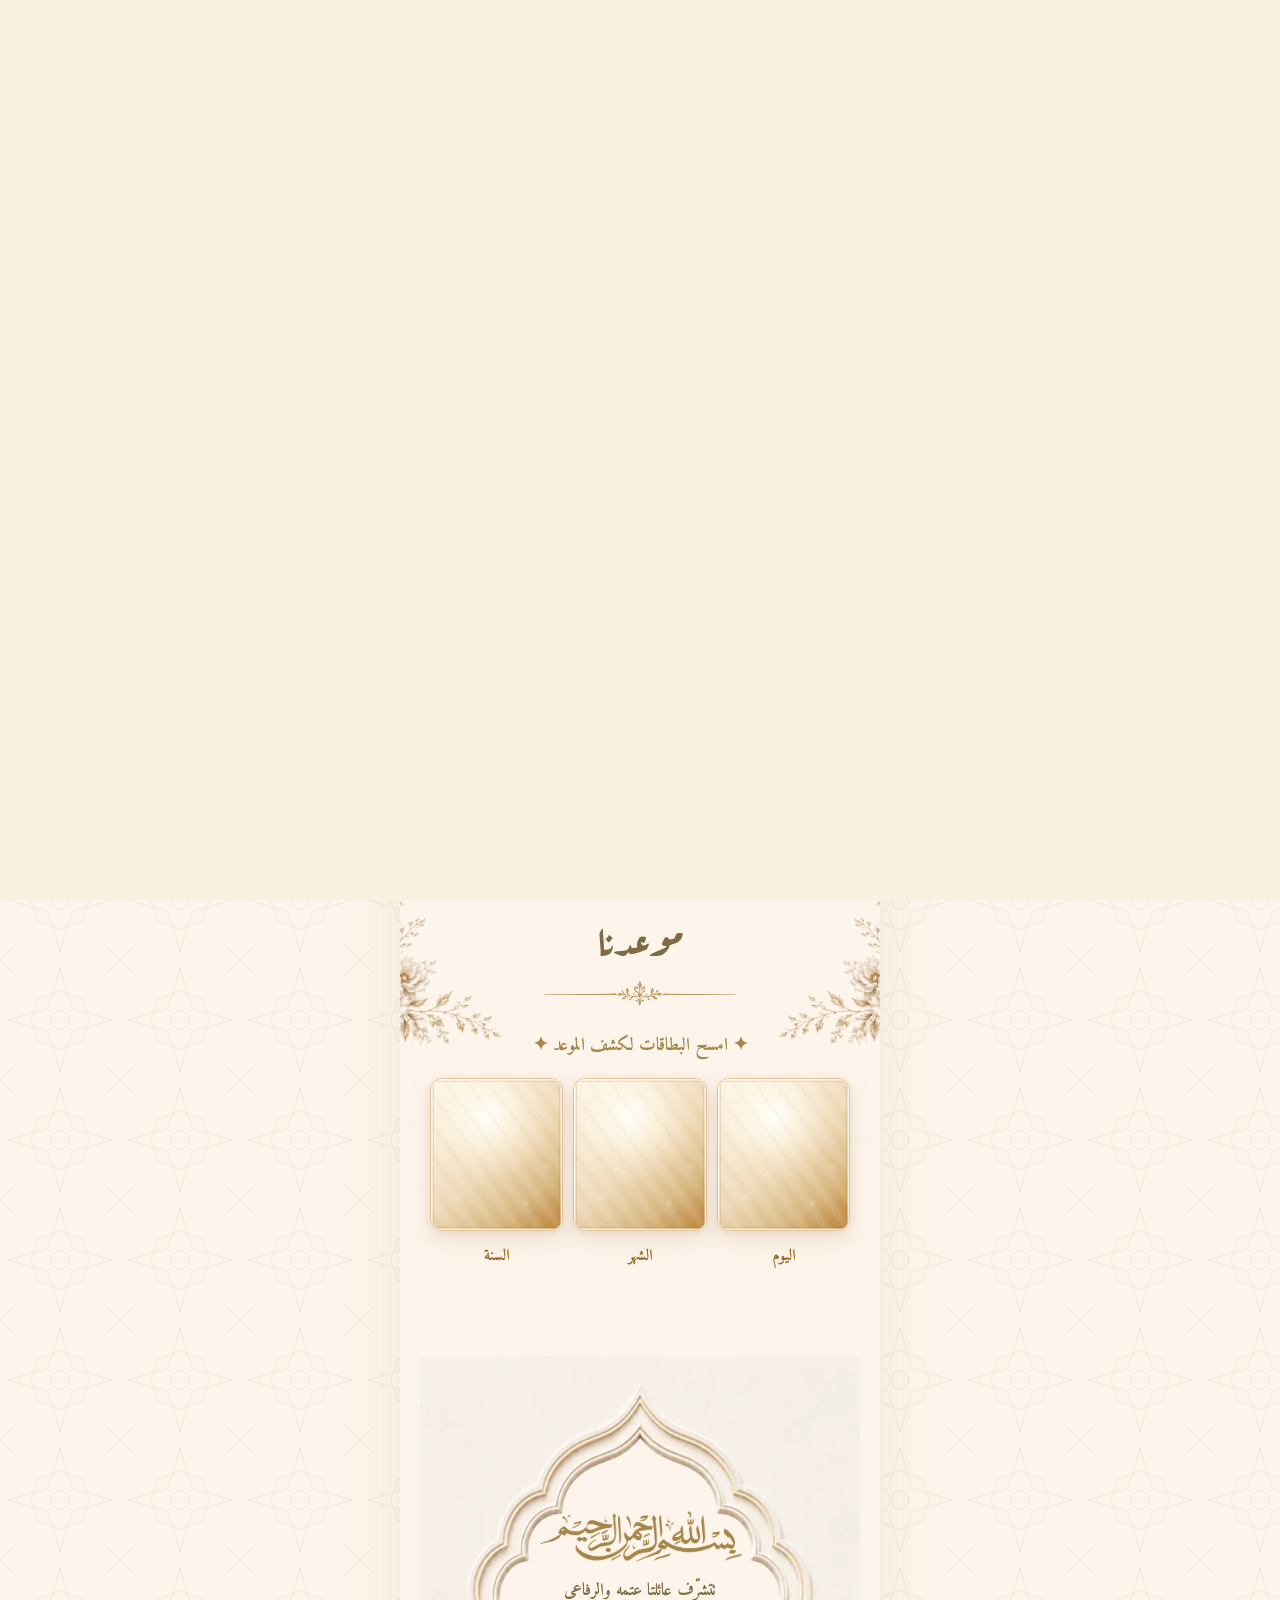
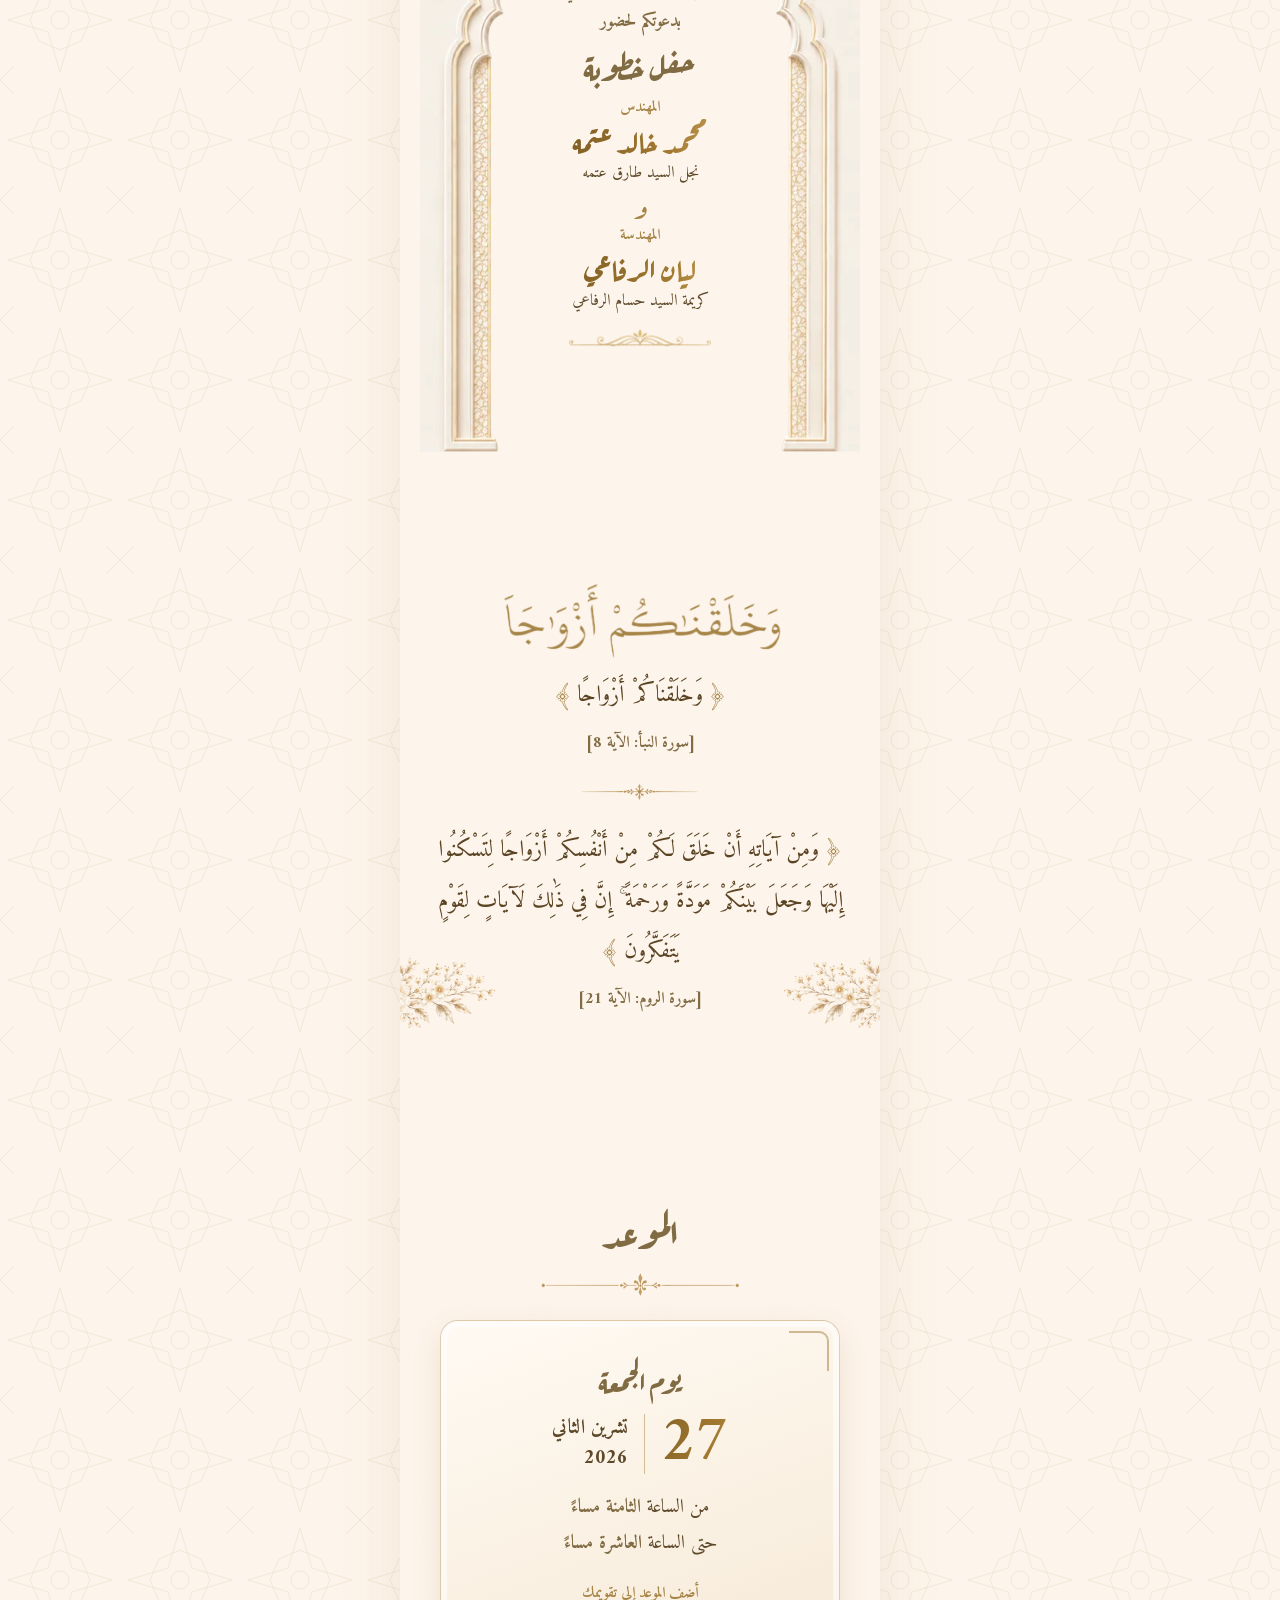
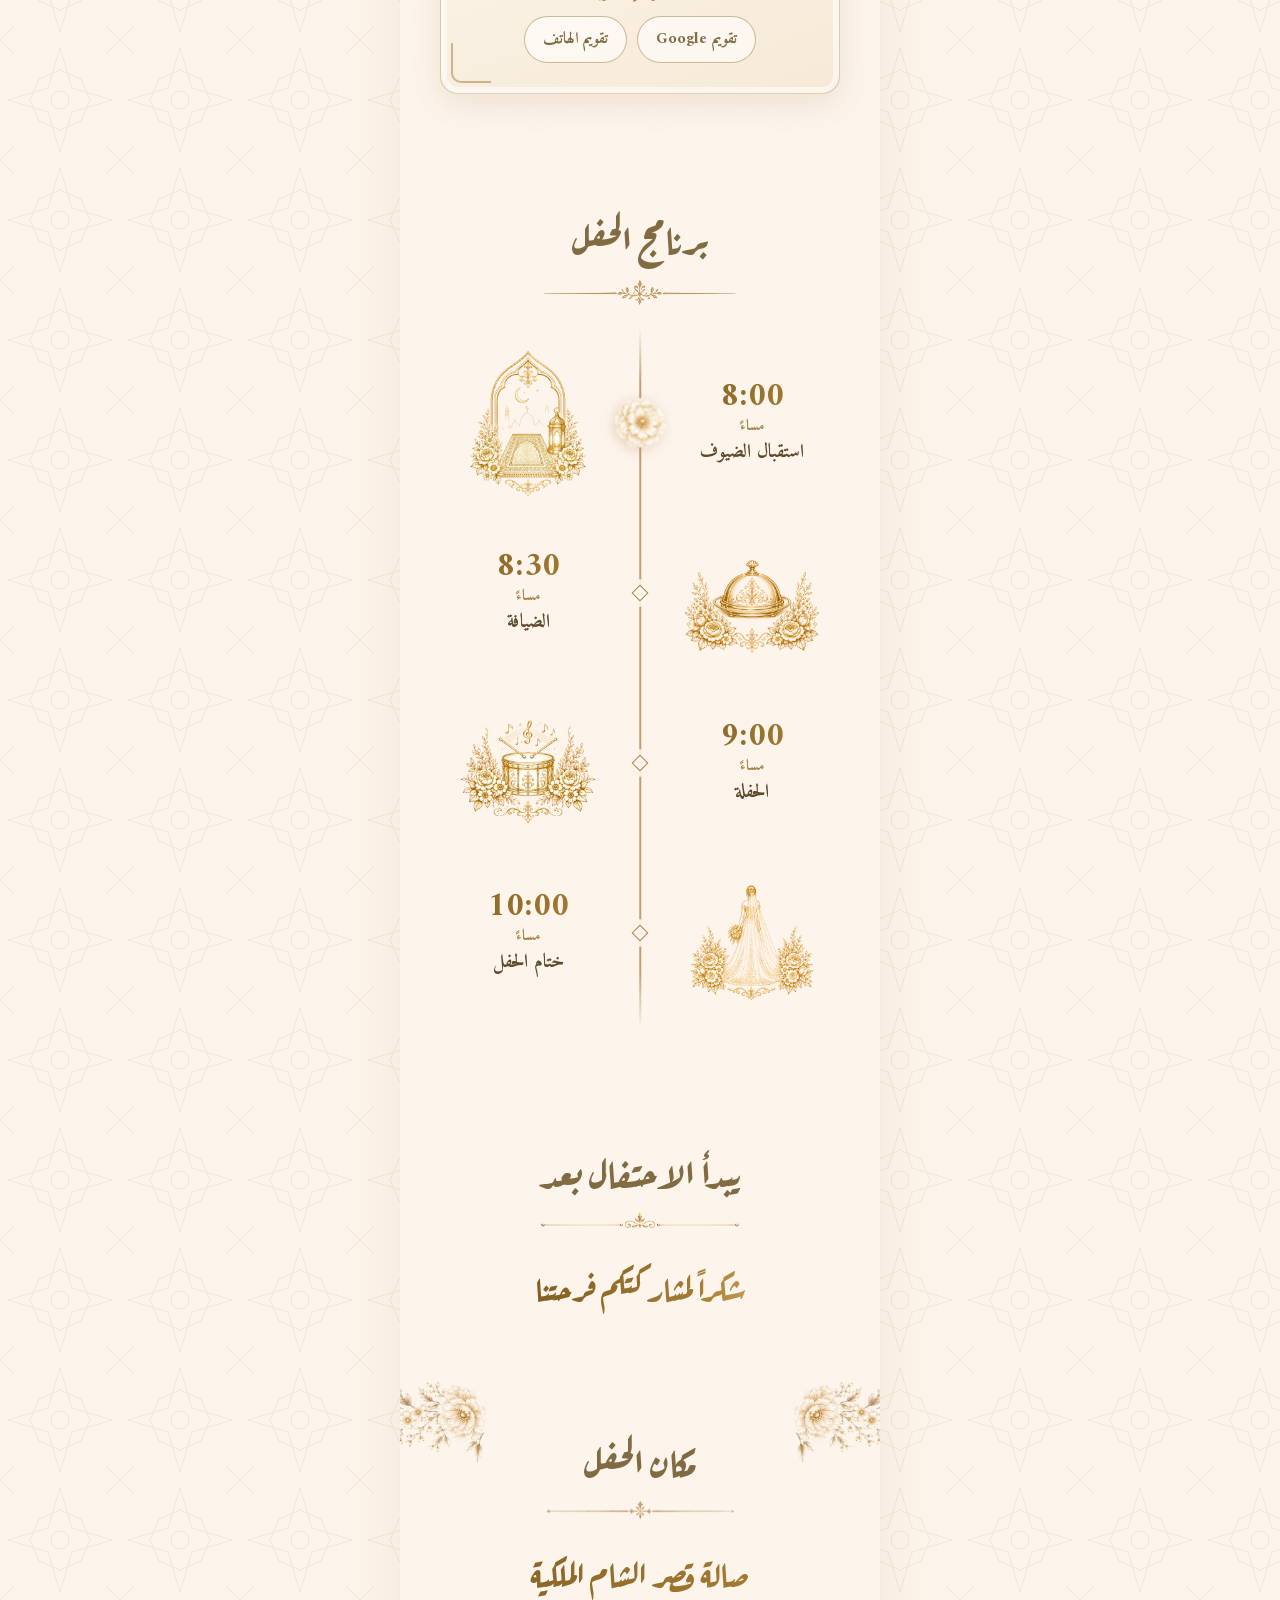
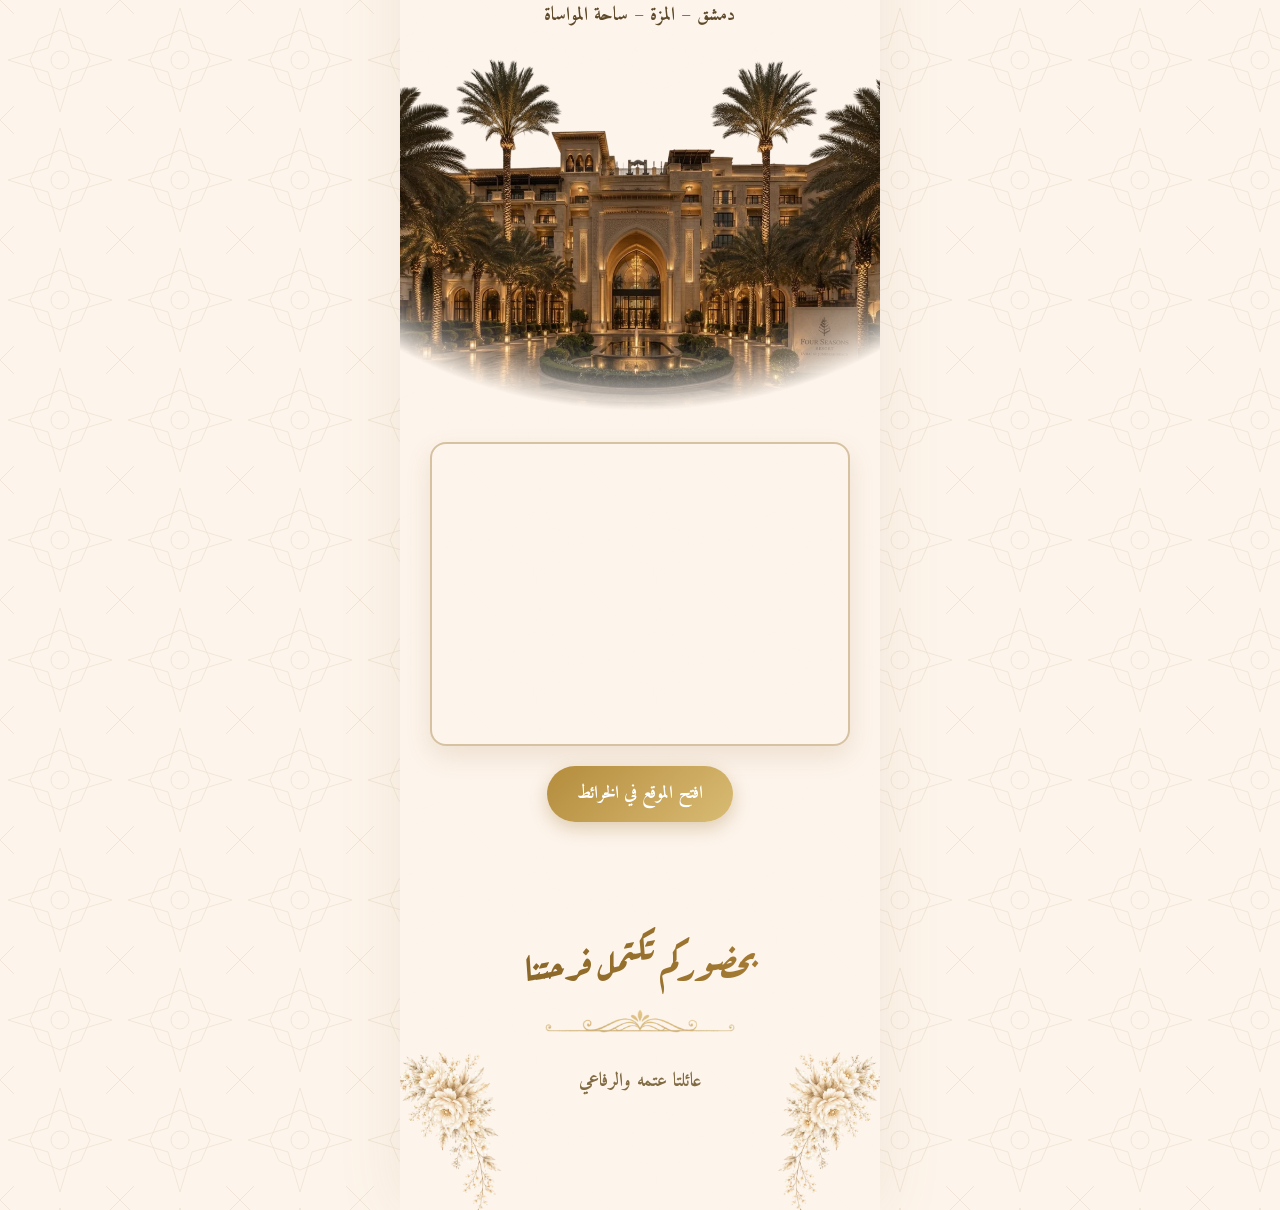
<file: site/index.html>
<!DOCTYPE html>
<html lang="ar" dir="rtl">
<head>
<meta charset="utf-8">
<meta name="viewport" content="width=device-width, initial-scale=1.0">
<title>حفل خطوبة محمد وليان</title>
<meta property="og:title" content="حفل خطوبة المهندس محمد خالد عتمه والمهندسة ليان الرفاعي">
<meta property="og:description" content="الجمعة 27 تشرين الثاني 2026 — صالة قصر الشام الملكية، المزة، دمشق">
<meta property="og:type" content="website">
<meta property="og:url" content="https://khaled-963-etmah.github.io/mohammad-layan-engagement/">
<meta property="og:image" content="https://khaled-963-etmah.github.io/mohammad-layan-engagement/og.jpg">
<meta property="og:image:width" content="1200">
<meta property="og:image:height" content="630">
<meta property="og:locale" content="ar_AR">
<meta name="twitter:card" content="summary_large_image">
<meta name="theme-color" content="#f9f0e0">
<meta name="format-detection" content="telephone=no">
<link rel="stylesheet" href="assets/fonts/fonts.css">
<style>
:root{
  --bg:#fdf4eb; --bg2:#f8ecdd; --gold:#a68547; --gold-d:#806b43; --gold-l:#d8ba72;
  --ink:#5e4a2a; --wax:#efe6d9;
  --ruqaa:'Aref Ruqaa','Amiri',serif; --amiri:'Amiri',serif;
}
*{box-sizing:border-box;margin:0;padding:0}
html{scroll-behavior:smooth}
body{
  background-color:var(--bg);
  background-image:url("data:image/svg+xml,%3Csvg xmlns='http://www.w3.org/2000/svg' width='120' height='120' viewBox='0 0 120 120'%3E%3Cg fill='none' stroke='%23a68547' stroke-width='0.8' opacity='0.16'%3E%3Cpath d='M60 8 L72 48 L112 60 L72 72 L60 112 L48 72 L8 60 L48 48Z'/%3E%3Cpath d='M60 30 L81 39 L90 60 L81 81 L60 90 L39 81 L30 60 L39 39Z'/%3E%3Ccircle cx='60' cy='60' r='9'/%3E%3Cpath d='M0 0 L14 14 M120 0 L106 14 M0 120 L14 106 M120 120 L106 106'/%3E%3C/g%3E%3C/svg%3E");
  color:var(--ink); font-family:var(--amiri); font-size:19px; line-height:1.9;
  overflow-x:hidden; -webkit-font-smoothing:antialiased;
}
img{display:block;max-width:100%}
.page{position:relative;max-width:480px;margin:0 auto;background:linear-gradient(180deg,rgba(253,244,235,.92),rgba(253,244,235,.97));box-shadow:0 0 60px rgba(166,133,71,.12);overflow:hidden}
section{position:relative;padding:56px 24px;text-align:center}
/* padding + equal negative margin: background-clip:text only paints inside the box,
   so without room the tails and dots of Arabic letters were being cut off */
.gold-text{
  padding:.3em .25em .4em;margin:-.3em -.25em -.4em;
  background:linear-gradient(105deg,#7d5c22 0%,#a37a32 30%,#d7b56a 48%,#a37a32 62%,#7a5820 100%);
  background-size:250% 100%;-webkit-background-clip:text;background-clip:text;-webkit-text-fill-color:transparent;
  animation:shimmer 6s ease-in-out infinite;
}
@keyframes shimmer{0%,100%{background-position:100% 0}50%{background-position:0 0}}
h2{font-family:var(--ruqaa);font-weight:700;font-size:40px;line-height:1.5;color:var(--gold-d)}
.divider{width:200px;margin:10px auto 18px;opacity:.9}
.lead{font-size:20px;color:var(--ink)}
.small{font-size:16px;color:var(--gold-d)}

/* reveal on scroll */
.reveal{opacity:0;transform:translateY(22px);transition:opacity 1.1s ease,transform 1.1s cubic-bezier(.16,1,.3,1)}
.reveal.in{opacity:1;transform:none}

/* ---------- envelope intro (original engine, ids kept) ---------- */
#weiOverlay{position:fixed;inset:0;z-index:99999;background:#F9F0E0;display:flex;flex-direction:column;align-items:center;justify-content:center;cursor:pointer;-webkit-tap-highlight-color:transparent;user-select:none;transition:opacity 1.4s ease}
.weiCard{position:relative;z-index:1;width:min(440px,100%,calc(100vh * 720 / 1280))}
@font-face{font-family:'Pinyon';src:url('assets/fonts/pinyon-latin.woff2') format('woff2');font-display:block}
#weiCanvas{width:100%;aspect-ratio:720/1280;display:block;opacity:0;transition:opacity .4s}
#weiCanvas.ready{opacity:1}
#weiTapWrap{position:absolute;z-index:3;bottom:21%;left:50%;transform:translateX(-50%);display:flex;flex-direction:column;align-items:center;gap:7px;animation:weiTapIn 1.2s .8s both}
@keyframes weiTapIn{from{opacity:0;transform:translateX(-50%) translateY(6px)}to{opacity:1;transform:translateX(-50%) translateY(0)}}
#weiTapLabel{font-family:var(--amiri);font-weight:700;font-size:18px;color:#7a5c2e;text-shadow:0 0 6px #fbf5ea,0 0 12px #fbf5ea,0 0 18px #fbf5ea;animation:weiPulse 2.4s 1.6s ease-in-out infinite;white-space:nowrap}
@keyframes weiPulse{0%,100%{opacity:.5}50%{opacity:1}}
.wei-chevron{width:10px;height:10px;border-right:1.5px solid rgba(140,100,60,.6);border-top:1.5px solid rgba(140,100,60,.6);transform:rotate(-45deg)}
#weiVideoWrap{position:fixed;inset:0;z-index:100000;display:flex;align-items:center;justify-content:center;background:#F9F0E0;opacity:1;transition:opacity .8s ease;pointer-events:none}
#weiVideoWrap.wei-video-in{opacity:1;pointer-events:all}
#weiVideoWrap.wei-video-out{opacity:0;transition:opacity 1.4s ease}
#weiVideo{width:100%;aspect-ratio:720/1280;display:block}
.vidCard{position:relative;width:min(440px,100%,calc(100vh * 720 / 1280))}
#vidCanvas{position:absolute;inset:0;width:100%;height:100%;display:block}
#weiAudioBtn{position:fixed;bottom:20px;left:20px;width:56px;height:56px;background:#CFAB66;border-radius:50%;display:flex;justify-content:center;align-items:center;z-index:100001;cursor:pointer;box-shadow:0 4px 10px rgba(120,90,40,.25);visibility:hidden;opacity:0;transition:opacity .3s ease-in-out}
#weiAudioBtn svg{width:26px;height:26px;fill:#fff}

/* ---------- hero ---------- */
.hero{padding:0;background:#f6efe6}
.hero video{width:100%;display:block;aspect-ratio:440/780;object-fit:cover}
.hero .over{position:absolute;inset:0;display:flex;flex-direction:column;align-items:center;padding-top:25%;pointer-events:none;background:radial-gradient(ellipse 46% 26% at 50% 38%,rgba(255,250,240,.55),rgba(255,250,240,0) 100%)}
.hero .kicker{font-family:var(--amiri);font-weight:700;font-size:21px;color:#6b4c1a;text-shadow:0 0 10px rgba(255,248,232,.95)}
.hero .title{font-family:var(--ruqaa);font-weight:700;font-size:38px;line-height:1.5;color:#6b4c1a;text-shadow:0 0 12px rgba(255,248,232,.95),0 0 24px rgba(255,246,228,.8)}
.hero .names{font-family:var(--ruqaa);font-weight:700;font-size:46px;line-height:1.55;padding:0 .3em;color:#6b4c1a;text-shadow:0 0 2px rgba(255,250,240,.9),0 0 14px rgba(255,248,232,.95),0 0 28px rgba(255,246,228,.8),0 2px 0 rgba(255,236,190,.6)}
.hero .amp{font-family:var(--ruqaa);font-weight:700;font-size:30px;color:#8a6a2e;line-height:1.2;text-shadow:0 0 12px rgba(255,248,232,.95)}
.hero .fade{position:absolute;left:0;right:0;bottom:0;height:24%;background:linear-gradient(to bottom,rgba(253,244,235,0) 0%,rgba(253,244,235,.55) 45%,rgba(253,244,235,.95) 100%);pointer-events:none}
.hero .scroll{position:absolute;bottom:2.5%;left:0;right:0;display:flex;flex-direction:column;align-items:center;gap:4px;font-weight:700;font-size:18px;line-height:1.4;color:#5e4a2a;text-shadow:0 0 8px #fdf6ec,0 0 16px #fdf6ec}
.hero .scroll i{display:block;width:11px;height:11px;border-right:2px solid #a68547;border-bottom:2px solid #a68547;transform:rotate(45deg);animation:bob 2s ease-in-out infinite}
@keyframes bob{0%,100%{translate:0 0}50%{translate:0 5px}}
.hero .fl{position:absolute;width:44%;pointer-events:none}
.hero .fl.l{bottom:-4%;left:-8%}
.hero .fl.r{bottom:-4%;right:-8%;transform:scaleX(-1)}

/* hero entrance after the envelope opens */
.hero .over>*{opacity:0;transform:translateY(14px);filter:blur(6px)}
body.intro-done .hero .over>*{animation:heroIn 1.6s cubic-bezier(.16,1,.3,1) forwards}
body.intro-done .hero .over>.gold-text{animation:heroIn 1.6s cubic-bezier(.16,1,.3,1) forwards,shimmer 6s ease-in-out infinite}
body.intro-done .hero .over>*:nth-child(2){animation-delay:.35s}
body.intro-done .hero .over>*:nth-child(3){animation-delay:.8s}
body.intro-done .hero .over>*:nth-child(4){animation-delay:1.15s}
body.intro-done .hero .over>*:nth-child(5){animation-delay:1.45s}
@keyframes heroIn{to{opacity:1;transform:none;filter:none}}

/* ---------- scratch date (original engine, ids kept) ---------- */
.tdr-root *{box-sizing:border-box}
.tdr-panels{display:flex;gap:10px;width:min(420px,100%);margin:6px auto 0}
.tdr-panel{flex:1;display:flex;flex-direction:column;align-items:center;gap:10px}
.tdr-tile{position:relative;width:100%;aspect-ratio:1/1.15;border-radius:12px;overflow:hidden;border:1px solid rgba(190,128,39,.42);box-shadow:inset 0 0 0 1px rgba(255,255,255,.72),0 8px 24px rgba(135,83,23,.13),0 2px 6px rgba(109,68,19,.08);cursor:pointer}
.tdr-tile-bg{position:absolute;inset:0;border-radius:12px;background:radial-gradient(circle at 48% 32%,rgba(255,255,255,.96) 0%,rgba(255,250,241,.86) 34%,transparent 67%),linear-gradient(145deg,#FFFDF8 0%,#FAF1E5 48%,#EEDCC3 100%)}
.tdr-num-cvs{width:100%;height:100%;display:block;pointer-events:none}
.tdr-canvas{position:absolute;inset:0;border-radius:12px;display:block;touch-action:none;cursor:pointer;width:100%;height:100%}
.tdr-label{font-weight:700;font-size:16px;color:#9a6a22}
#tdr-confetti{position:fixed;inset:0;pointer-events:none;z-index:9999}
.tdr-flash{position:fixed;inset:0;pointer-events:none;z-index:9998;opacity:0}
.tdr-flash.tdr-go{animation:tdrFlash 1.5s ease forwards}
@keyframes tdrFlash{0%{opacity:0;background:radial-gradient(ellipse 65% 45% at 50% 50%,rgba(201,139,56,.16) 0%,rgba(255,239,208,.08) 38%,transparent 72%)}25%{opacity:1}100%{opacity:0}}
.hint{font-weight:700;font-size:18px;color:var(--gold);margin-bottom:14px}

/* ---------- invitation arch ---------- */
.invite{padding:30px 10px 40px}
.arch{position:relative;margin:0 auto;width:100%;max-width:440px;aspect-ratio:1077/1734}
.arch>img{position:absolute;inset:0;width:100%;height:100%}
.arch .inner{position:absolute;inset:21% 15% 9%;display:flex;flex-direction:column;align-items:center;justify-content:flex-start;text-align:center}
.arch .bism{width:72%;margin:0 auto 6px}
.arch .hosts{font-size:17px;font-weight:700;color:var(--gold-d);line-height:1.8}
.arch .event{font-family:var(--ruqaa);font-weight:700;font-size:34px;color:var(--gold-d);line-height:1.45;margin:2px 0 4px}
.person{margin:4px 0}
.person .title{font-size:15px;color:var(--gold);font-weight:700;line-height:1.5}
.person .name{font-family:var(--ruqaa);font-weight:700;font-size:31px;line-height:1.35}
.person .parent{font-size:16px;color:var(--ink);line-height:1.6}
.arch .and{font-family:var(--ruqaa);font-size:26px;color:var(--gold);line-height:1;margin:2px 0}
.arch .ornament{width:150px;margin:4px auto}

/* ---------- verses ---------- */
.verse-img{width:min(300px,80%);margin:4px auto 6px}
.ayah{font-family:var(--amiri);font-size:23px;line-height:2.15;color:#5a4423;margin:10px 0 6px}
.ayah .br{font-family:var(--amiri);color:var(--gold);font-size:1.05em}
.ref{font-size:16px;color:var(--gold-d);font-weight:700}
.verse-sep{width:120px;margin:22px auto}
.verses{padding-bottom:130px}

/* ---------- date & time card ---------- */
.card{position:relative;max-width:400px;margin:0 auto;padding:30px 22px;border-radius:18px;background:linear-gradient(160deg,#fffaf3,#f6e9d6);border:1px solid rgba(166,133,71,.35);box-shadow:0 10px 30px rgba(140,100,40,.12),inset 0 0 0 6px rgba(255,255,255,.55)}
.card::before,.card::after{content:"";position:absolute;width:38px;height:38px;border:2px solid rgba(166,133,71,.55)}
.card::before{top:10px;right:10px;border-left:0;border-bottom:0;border-radius:0 10px 0 0}
.card::after{bottom:10px;left:10px;border-right:0;border-top:0;border-radius:0 0 0 10px}
.dayname{font-family:var(--ruqaa);font-weight:700;font-size:30px;color:var(--gold-d)}
.bigdate{display:flex;align-items:center;justify-content:center;gap:16px;margin:4px 0}
.bigdate .d{font-family:var(--amiri);font-weight:700;font-size:64px;line-height:1}
.bigdate .m{font-weight:700;font-size:20px;line-height:1.5;color:var(--ink);text-align:right;border-right:1px solid rgba(166,133,71,.5);padding-right:16px}
.time{margin-top:14px;font-size:19px;color:var(--ink)}
.time b{color:var(--gold-d)}
.program{display:inline-block;margin-top:14px;padding:6px 22px;border-radius:30px;border:1px solid rgba(166,133,71,.45);font-weight:700;font-size:17px;color:var(--gold-d);background:rgba(255,255,255,.5)}
.drum{width:170px;margin:-6px auto 6px}


/* ---------- timeline ---------- */
.tline{position:relative;max-width:420px;margin:12px auto 0;padding:10px 0}
.tline::before{content:"";position:absolute;top:0;bottom:0;left:50%;width:1.5px;transform:translateX(-50%);background:linear-gradient(to bottom,rgba(166,133,71,0),rgba(166,133,71,.75) 8%,rgba(166,133,71,.75) 92%,rgba(166,133,71,0))}
.tl-row{display:grid;grid-template-columns:1fr 28px 1fr;align-items:center;min-height:170px}
.tl-txt{grid-column:1;grid-row:1;text-align:center}
.tl-dot{grid-column:2;grid-row:1;justify-self:center;width:12px;height:12px;transform:rotate(45deg);border:1.5px solid var(--gold);background:var(--bg);box-shadow:0 0 0 4px rgba(253,244,235,.9)}
.tl-img{grid-column:3;grid-row:1;justify-self:center;width:100%;max-width:150px}
.tl-row.alt .tl-txt{grid-column:3}.tl-row.alt .tl-img{grid-column:1}
.tl-time{font-family:var(--amiri);font-weight:700;font-size:34px;line-height:1.1;direction:ltr}
.tl-pm{font-size:15px;color:var(--gold);font-weight:700;line-height:1.4}
.tl-what{font-weight:700;font-size:19px;color:var(--ink);line-height:1.5;margin-top:2px}

.tl-flower{position:absolute;left:50%;top:0;width:58px;margin-left:-29px;margin-top:-29px;z-index:3;pointer-events:none;filter:drop-shadow(0 3px 6px rgba(150,110,50,.25));transition:transform .35s cubic-bezier(.2,.7,.3,1);will-change:transform}
.tl-dot{transition:background .5s,box-shadow .5s}
.tl-row.lit .tl-dot{background:var(--gold);box-shadow:0 0 0 4px rgba(253,244,235,.9),0 0 12px rgba(201,160,80,.8)}
.tl-row .tl-txt,.tl-row .tl-img{opacity:0;transition:opacity .9s ease,transform .9s cubic-bezier(.16,1,.3,1)}
.tl-row .tl-txt{transform:translate(30px,18px)}.tl-row .tl-img{transform:translate(-30px,18px) scale(.94)}
.tl-row.alt .tl-txt{transform:translate(-30px,18px)}.tl-row.alt .tl-img{transform:translate(30px,18px) scale(.94)}
.tl-row.show .tl-txt,.tl-row.show .tl-img{opacity:1;transform:none}
.tl-row.show .tl-img{transition-delay:.15s}

/* ---------- countdown ---------- */
#wcb{display:flex;justify-content:center;align-items:flex-start;gap:6px;direction:rtl;margin-top:10px}
.wcb-b{min-width:64px}
.wcb-n{font-family:var(--amiri);font-weight:700;font-size:44px;line-height:1.2;display:block}
.wcb-l{font-weight:700;font-size:16px;color:var(--gold-d)}
.wcb-s{font-size:40px;line-height:1.2;color:var(--gold)}
.wcb-done{font-family:var(--ruqaa);font-weight:700;font-size:34px}

/* ---------- location ---------- */
.venue{font-family:var(--ruqaa);font-weight:700;font-size:36px;line-height:1.5}
.addr{font-weight:700;font-size:19px;color:var(--ink)}
.hall{width:calc(100% + 48px);max-width:none;margin:18px -24px 0}
.map{margin:20px auto 0;max-width:420px;border-radius:16px;overflow:hidden;border:2px solid rgba(166,133,71,.45);box-shadow:0 10px 26px rgba(140,100,40,.14)}
.map iframe{width:100%;height:300px;border:0;display:block}
.btn{display:inline-block;margin-top:20px;padding:11px 30px;border-radius:40px;background:linear-gradient(135deg,#b48c3d,#d8ba72 55%,#b48c3d);background-size:200% 100%;color:#fff;font-weight:700;font-size:18px;text-decoration:none;box-shadow:0 6px 18px rgba(150,110,40,.3);transition:background-position .6s}
.btn:hover{background-position:100% 0}

/* ---------- add to calendar ---------- */
.cal-label{margin-top:18px;font-size:15px;font-weight:700;color:var(--gold)}
.cal{display:flex;gap:10px;justify-content:center;margin-top:8px;flex-wrap:wrap}
.cal-btn{display:inline-flex;align-items:center;gap:6px;padding:7px 18px;border-radius:30px;border:1px solid rgba(166,133,71,.55);background:rgba(255,255,255,.6);color:var(--gold-d);font-weight:700;font-size:16px;text-decoration:none;transition:background .3s,transform .2s}
.cal-btn:active{transform:scale(.97)}.cal-btn:hover{background:#fff}

/* ---------- RSVP (WhatsApp) ---------- */
.rsvp .card{text-align:center}
.rsvp label{display:block;text-align:right;font-weight:700;font-size:16px;color:var(--gold-d);margin:12px 4px 6px}
.rsvp input,.rsvp select{width:100%;padding:10px 14px;border-radius:12px;border:1px solid rgba(166,133,71,.5);background:#fffdf9;font:inherit;font-size:17px;color:var(--ink);direction:rtl}
.rsvp .choice{display:flex;gap:10px;margin-top:4px}
.rsvp .choice label{flex:1;margin:0;padding:9px 6px;border-radius:12px;border:1px solid rgba(166,133,71,.5);text-align:center;cursor:pointer;background:#fffdf9;transition:background .25s,color .25s}
.rsvp .choice input{display:none}
.rsvp .choice input:checked+span{color:#fff}
.rsvp .choice label:has(input:checked){background:linear-gradient(135deg,#b48c3d,#d8ba72);color:#fff;border-color:transparent}
.rsvp .btn{border:0;cursor:pointer;font:inherit;font-weight:700;font-size:18px;margin-top:22px}
.rsvp .note{margin-top:10px;font-size:14px;color:var(--gold-d)}

/* ---------- closing ---------- */
.closing{padding-bottom:110px}
.closing .msg{font-family:var(--ruqaa);font-weight:700;font-size:38px;line-height:1.5}
.closing .fam{margin-top:10px;font-weight:700;font-size:19px;color:var(--gold-d)}

/* ---------- decoration ---------- */
.corner{position:absolute;width:34%;pointer-events:none;opacity:.95;z-index:0}
.corner.tl{top:-10px;left:-12%}
.corner.tr{top:-10px;right:-12%;transform:scaleX(-1)}
.corner.bl{bottom:-10px;left:-12%;transform:scaleY(-1)}
.corner.br{bottom:-10px;right:-12%;transform:scale(-1,-1)}
section>*:not(.corner){position:relative;z-index:1}
.sway{animation:sway 7s ease-in-out infinite;transform-origin:top center}
@keyframes sway{0%,100%{rotate:0deg}50%{rotate:1.6deg}}
#petals{position:fixed;inset:0;width:100%;height:100%;pointer-events:none;z-index:50}
@media (prefers-reduced-motion:reduce){.hero .over>*{opacity:1;transform:none;filter:none;animation:none!important}.tl-row .tl-txt,.tl-row .tl-img{opacity:1;transform:none}.tl-flower{transition:none}.gold-text,.sway,.hero .scroll i{animation:none}.reveal{opacity:1;transform:none;transition:none}}
</style>
</head>
<body>

<!-- envelope intro -->
<audio id="weiAudio" loop preload="none"><source src="assets/media/music.mp3" type="audio/mp3"></audio>
<div id="weiOverlay">
  <div class="weiCard">
    <canvas id="weiCanvas" width="720" height="1280" role="img" aria-label="ظرف الدعوة — اضغط للفتح"></canvas>
  </div>
  <div id="weiTapWrap"><div class="wei-chevron"></div><div id="weiTapLabel">اضغط على الختم لفتح الدعوة</div></div>
</div>
<div id="weiVideoWrap">
  <div class="vidCard">
    <video id="weiVideo" src="assets/media/envelope.mp4" muted playsinline preload="auto"></video>
    <canvas id="vidCanvas" width="720" height="1280" aria-hidden="true"></canvas>
  </div>
</div>
<div id="weiAudioBtn" aria-label="الموسيقى">
  <svg id="weiIconPause" viewBox="0 0 24 24" style="display:block"><rect x="6" y="5" width="4" height="14" rx="1"/><rect x="14" y="5" width="4" height="14" rx="1"/></svg>
  <svg id="weiIconPlay" viewBox="0 0 24 24" style="display:none"><polygon points="5,3 19,12 5,21"/></svg>
</div>

<canvas id="petals"></canvas>

<main class="page">

  <!-- hero -->
  <section class="hero">
    <video id="fadeVideo" muted playsinline loop preload="auto" src="assets/media/hero.mp4"></video>
    <div class="over">
      <div class="kicker">بكل الحب والفرح</div>
      <div class="title">حفل خطوبة</div>
      <div class="names">محمد خالد</div>
      <div class="amp">و</div>
      <div class="names">ليان</div>
    </div>
    <div class="fade"></div>
    <div class="scroll"><span>مرّر للأسفل</span><i></i></div>
  </section>

  <!-- scratch date -->
  <section class="reveal">
    <img class="corner tl sway" src="assets/img/tild3238-Group_305.webp" alt="">
    <img class="corner tr sway" src="assets/img/tild3238-Group_305.webp" alt="">
    <h2>موعدنا</h2>
    <img class="divider" src="assets/img/tild3337-ChatGPT_Image_Jul_5_.webp" alt="">
    <div class="hint">✦ امسح البطاقات لكشف الموعد ✦</div>
    <canvas id="tdr-confetti"></canvas><div class="tdr-flash" id="tdr-flash"></div>
    <div class="tdr-root"><div class="tdr-panels">
      <div class="tdr-panel"><div class="tdr-tile" id="tdr-tile-day"><div class="tdr-tile-bg"><canvas class="tdr-num-cvs" id="tdr-numcvs-day"></canvas></div><canvas class="tdr-canvas" id="tdr-cvs-day"></canvas></div><div class="tdr-label">اليوم</div></div>
      <div class="tdr-panel"><div class="tdr-tile" id="tdr-tile-month"><div class="tdr-tile-bg"><canvas class="tdr-num-cvs" id="tdr-numcvs-month"></canvas></div><canvas class="tdr-canvas" id="tdr-cvs-month"></canvas></div><div class="tdr-label">الشهر</div></div>
      <div class="tdr-panel"><div class="tdr-tile" id="tdr-tile-year"><div class="tdr-tile-bg"><canvas class="tdr-num-cvs" id="tdr-numcvs-year"></canvas></div><canvas class="tdr-canvas" id="tdr-cvs-year"></canvas></div><div class="tdr-label">السنة</div></div>
    </div></div>
  </section>

  <!-- invitation -->
  <section class="invite reveal">
    <div class="arch">
      <img src="assets/img/tild6665-noroot.webp" alt="">
      <div class="inner">
        <img class="bism" src="assets/img/tild3561-Group_269_1.webp" alt="بسم الله الرحمن الرحيم">
        <div class="hosts">تتشرّف عائلتا عتمه والرفاعي<br>بدعوتكم لحضور</div>
        <div class="event">حفل خطوبة</div>
        <div class="person">
          <div class="title">المهندس</div>
          <div class="name gold-text">محمد خالد عتمه</div>
          <div class="parent">نجل السيد طارق عتمه</div>
        </div>
        <div class="and">و</div>
        <div class="person">
          <div class="title">المهندسة</div>
          <div class="name gold-text">ليان الرفاعي</div>
          <div class="parent">كريمة السيد حسام الرفاعي</div>
        </div>
        <img class="ornament" src="assets/img/tild3462-Group_254.webp" alt="">
      </div>
    </div>
  </section>

  <!-- verses (text inserted verbatim from tools/verses.txt) -->
  <section class="verses reveal">
    <img class="corner bl sway" src="assets/img/tild6635-Group_304-Photoroom.webp" alt="">
    <img class="corner br sway" src="assets/img/tild6635-Group_304-Photoroom.webp" alt="">
    <img class="verse-img" src="assets/img/tild3766-Group_302.webp" alt="">
    <p class="ayah"><span class="br">﴿</span> وَخَلَقْنَاكُمْ أَزْوَاجًا <span class="br">﴾</span></p>
    <div class="ref">[سورة النبأ: الآية 8]</div>
    <img class="verse-sep" src="assets/img/tild6564-ChatGPT_Image_Jul_5_.webp" alt="">
    <p class="ayah"><span class="br">﴿</span> وَمِنْ آيَاتِهِ أَنْ خَلَقَ لَكُمْ مِنْ أَنْفُسِكُمْ أَزْوَاجًا لِتَسْكُنُوا إِلَيْهَا وَجَعَلَ بَيْنَكُمْ مَوَدَّةً وَرَحْمَةً ۚ إِنَّ فِي ذَٰلِكَ لَآيَاتٍ لِقَوْمٍ يَتَفَكَّرُونَ <span class="br">﴾</span></p>
    <div class="ref">[سورة الروم: الآية 21]</div>
  </section>

  <!-- date & time -->
  <section class="reveal">
    <h2>الموعد</h2>
    <img class="divider" src="assets/img/tild6135-ChatGPT_Image_Jul_5_.webp" alt="">
    <div class="card">
      <div class="dayname">يوم الجمعة</div>
      <div class="bigdate"><span class="d gold-text">27</span><span class="m">تشرين الثاني<br>2026</span></div>
      <div class="time">من الساعة <b>الثامنة مساءً</b><br>حتى الساعة <b>العاشرة مساءً</b></div>
      <div class="cal-label">أضف الموعد إلى تقويمك</div>
      <div class="cal">
        <a class="cal-btn" href="https://calendar.google.com/calendar/render?action=TEMPLATE&amp;text=%D8%AD%D9%81%D9%84+%D8%AE%D8%B7%D9%88%D8%A8%D8%A9+%D9%85%D8%AD%D9%85%D8%AF+%D8%AE%D8%A7%D9%84%D8%AF+%D8%B9%D8%AA%D9%85%D9%87+%D9%88%D9%84%D9%8A%D8%A7%D9%86+%D8%A7%D9%84%D8%B1%D9%81%D8%A7%D8%B9%D9%8A&amp;dates=20261127T170000Z%2F20261127T190000Z&amp;location=%D8%B5%D8%A7%D9%84%D8%A9+%D9%82%D8%B5%D8%B1+%D8%A7%D9%84%D8%B4%D8%A7%D9%85+%D8%A7%D9%84%D9%85%D9%84%D9%83%D9%8A%D8%A9%D8%8C+%D8%A7%D9%84%D9%85%D8%B2%D8%A9%D8%8C+%D8%AF%D9%85%D8%B4%D9%82&amp;details=%D8%A7%D9%84%D9%85%D9%88%D9%82%D8%B9+%D8%B9%D9%84%D9%89+%D8%A7%D9%84%D8%AE%D8%B1%D9%8A%D8%B7%D8%A9%3A+https%3A%2F%2Fmaps.app.goo.gl%2Fmym5dYzm7wmxYik6A&amp;ctz=Asia%2FDamascus" target="_blank" rel="noopener">تقويم Google</a>
        <a class="cal-btn" href="invite.ics" download="خطوبة-محمد-وليان.ics">تقويم الهاتف</a>
      </div>
    </div>
  </section>

  <!-- timeline (layout of the original template) -->
  <section class="reveal">
    <h2>برنامج الحفل</h2>
    <img class="divider" src="assets/img/tild3337-ChatGPT_Image_Jul_5_.webp" alt="">
    <div class="tline">
      <img class="tl-flower" src="assets/img/tild3565-ChatGPT_Image_Jul_6_.webp" alt="">
      <div class="tl-row"><div class="tl-txt"><div class="tl-time gold-text">8:00</div><div class="tl-pm">مساءً</div><div class="tl-what">استقبال الضيوف</div></div><span class="tl-dot"></span><img class="tl-img" src="assets/img/tild3539-ChatGPT_Image_Jul_24.webp" alt=""></div>
      <div class="tl-row alt"><div class="tl-txt"><div class="tl-time gold-text">8:30</div><div class="tl-pm">مساءً</div><div class="tl-what">الضيافة</div></div><span class="tl-dot"></span><img class="tl-img" src="assets/img/tild3335-ChatGPT_Image_Jul_24.webp" alt=""></div>
      <div class="tl-row"><div class="tl-txt"><div class="tl-time gold-text">9:00</div><div class="tl-pm">مساءً</div><div class="tl-what">الحفلة</div></div><span class="tl-dot"></span><img class="tl-img" src="assets/img/tild6430-ChatGPT_Image_Jul_24.webp" alt=""></div>
      <div class="tl-row alt"><div class="tl-txt"><div class="tl-time gold-text">10:00</div><div class="tl-pm">مساءً</div><div class="tl-what">ختام الحفل</div></div><span class="tl-dot"></span><img class="tl-img" src="assets/img/tild6166-ChatGPT_Image_Jul_24.webp" alt=""></div>
    </div>
  </section>

  <!-- countdown -->
  <section class="reveal">
    <h2>يبدأ الاحتفال بعد</h2>
    <img class="divider" src="assets/img/tild6262-ChatGPT_Image_Jul_24.webp" alt="">
    <div id="wcb">
      <div class="wcb-b"><span class="wcb-n gold-text" id="cd-d">00</span><span class="wcb-l">يوم</span></div><span class="wcb-s">:</span>
      <div class="wcb-b"><span class="wcb-n gold-text" id="cd-h">00</span><span class="wcb-l">ساعة</span></div><span class="wcb-s">:</span>
      <div class="wcb-b"><span class="wcb-n gold-text" id="cd-m">00</span><span class="wcb-l">دقيقة</span></div><span class="wcb-s">:</span>
      <div class="wcb-b"><span class="wcb-n gold-text" id="cd-s">00</span><span class="wcb-l">ثانية</span></div>
    </div>
  </section>

  <!-- location -->
  <section class="reveal">
    <img class="corner tl sway" src="assets/img/tild3734-noroot.webp" alt="">
    <img class="corner tr sway" src="assets/img/tild3734-noroot.webp" alt="">
    <h2>مكان الحفل</h2>
    <img class="divider" src="assets/img/tild3066-ChatGPT_Image_Jul_5_.webp" alt="">
    <div class="venue gold-text">صالة قصر الشام الملكية</div>
    <div class="addr">دمشق – المزة – ساحة المواساة</div>
    <img class="hall" src="assets/img/tild6461-Group_297_1.webp" alt="صالة قصر الشام الملكية">
    <div class="map"><iframe title="خريطة مكان الحفل" loading="lazy" allowfullscreen referrerpolicy="strict-origin-when-cross-origin" src="https://www.google.com/maps/embed?pb=!1m18!1m12!1m3!1d492.0396556911579!2d36.26364840234945!3d33.50875965330917!2m3!1f0!2f0!3f0!3m2!1i1024!2i768!4f13.1!3m3!1m2!1s0x1518e1004a95a3d3%3A0x813e211a54a4bc85!2z2LXYp9mE2Kkg2YLYtdixINin2YTYtNin2YUg2KfZhNmF2YTZg9mK2Kk!5e0!3m2!1sar!2suk!4v1794859518907!5m2!1sar!2suk"></iframe></div>
    <a class="btn" href="https://maps.app.goo.gl/mym5dYzm7wmxYik6A" target="_blank" rel="noopener">افتح الموقع في الخرائط</a>
  </section>


  <!-- closing -->
  <section class="closing reveal">
    <img class="corner bl" src="assets/img/tild3733-Group_299.webp" alt="">
    <img class="corner br" src="assets/img/tild3733-Group_299.webp" alt="">
    <div class="msg gold-text">بحضوركم تكتمل فرحتنا</div>
    <img class="divider" src="assets/img/tild3462-Group_254.webp" alt="">
    <div class="fam">عائلتا عتمه والرفاعي</div>
  </section>
</main>

<script src="assets/js/intro.js"></script>
<script src="assets/js/seal.js"></script>
<script>window.SCRATCH_DATE={day:"27",month:"تشرين الثاني",year:"2026"};</script>
<script src="assets/js/scratch.js"></script>
<script>
(function(){
  "use strict";
  var reduce = window.matchMedia && matchMedia('(prefers-reduced-motion: reduce)').matches;

  // timeline: rows fade in from the sides, and the flower travels down the line with the scroll
  // (same idea as the original template's step-by-step flower)
  var tline = document.querySelector('.tline'), flower = tline.querySelector('.tl-flower'), trows = [].slice.call(tline.querySelectorAll('.tl-row'));
  var rio = new IntersectionObserver(function(es){ es.forEach(function(e){ if(e.isIntersecting){ e.target.classList.add('show'); rio.unobserve(e.target); } }); }, {threshold:.35});
  trows.forEach(function(r){ rio.observe(r); });
  function moveFlower(){
    var top = tline.getBoundingClientRect().top, mid = innerHeight * .5;
    var centres = trows.map(function(r){ return r.offsetTop + r.offsetHeight / 2; });
    var y = Math.max(centres[0], Math.min(centres[centres.length - 1], mid - top));
    flower.style.transform = 'translateY(' + y + 'px) rotate(' + (y * .45) + 'deg)';
    trows.forEach(function(r, i){ r.classList.toggle('lit', y >= centres[i] - 2); });
  }
  addEventListener('scroll', moveFlower, {passive:true}); addEventListener('resize', moveFlower); moveFlower();

  // reveal on scroll
  var io = new IntersectionObserver(function(es){ es.forEach(function(e){ if(e.isIntersecting){ e.target.classList.add('in'); io.unobserve(e.target); } }); }, {threshold:.18});
  document.querySelectorAll('.reveal').forEach(function(el){ io.observe(el); });

  // countdown to Friday 27 Nov 2026, 20:00 Damascus time (UTC+3)
  var start = new Date('2026-11-27T20:00:00+03:00').getTime(), end = new Date('2026-11-27T22:00:00+03:00').getTime();
  var box = document.getElementById('wcb');
  function pad(n){ return (n < 10 ? '0' : '') + n; }
  function tick(){
    var now = Date.now(), d = start - now;
    if (d <= 0){
      box.innerHTML = '<div class="wcb-done gold-text">' + (now < end ? 'الحفل قائم الآن، أهلاً بكم' : 'شكراً لمشاركتكم فرحتنا') + '</div>';
      return clearInterval(t);
    }
    document.getElementById('cd-d').textContent = Math.floor(d / 864e5);
    document.getElementById('cd-h').textContent = pad(Math.floor(d % 864e5 / 36e5));
    document.getElementById('cd-m').textContent = pad(Math.floor(d % 36e5 / 6e4));
    document.getElementById('cd-s').textContent = pad(Math.floor(d % 6e4 / 1e3));
  }
  var t = setInterval(tick, 1000); tick();

  // falling rose petals
  var cv = document.getElementById('petals'), cx = cv.getContext('2d'), W, H, dpr, petals = [], running = false;
  var colors = [['#fff7f1','#f3d6cc'],['#fdf0e6','#ecc9b4'],['#fffaf2','#ead9bd'],['#fbe9e4','#e7b9ad'],['#fff4e2','#e2c48e']];
  function size(){ dpr = Math.min(window.devicePixelRatio || 1, 2); W = innerWidth; H = innerHeight; cv.width = W * dpr; cv.height = H * dpr; cx.setTransform(dpr,0,0,dpr,0,0); }
  function petal(top){
    var s = 8 + Math.random() * 10;
    return { x: Math.random() * W, y: top ? -20 - Math.random() * H * .6 : Math.random() * H, s: s,
      vy: .35 + Math.random() * .7, vx: -.25 + Math.random() * .5, rot: Math.random() * 6.28, vr: (Math.random() - .5) * .03,
      flip: Math.random() * 6.28, vf: .02 + Math.random() * .03, sway: Math.random() * 6.28, c: colors[Math.random() * colors.length | 0],
      a: .55 + Math.random() * .4 };
  }
  function draw(p){
    cx.save(); cx.translate(p.x, p.y); cx.rotate(p.rot); cx.scale(1, Math.abs(Math.cos(p.flip)) * .8 + .2);
    cx.globalAlpha = p.a;
    var g = cx.createLinearGradient(0, -p.s, 0, p.s); g.addColorStop(0, p.c[0]); g.addColorStop(1, p.c[1]);
    cx.fillStyle = g; cx.beginPath();
    cx.moveTo(0, -p.s);
    cx.bezierCurveTo(p.s * .9, -p.s * .7, p.s * .8, p.s * .6, 0, p.s);
    cx.bezierCurveTo(-p.s * .8, p.s * .6, -p.s * .9, -p.s * .7, 0, -p.s);
    cx.fill();
    cx.globalAlpha = p.a * .5; cx.strokeStyle = 'rgba(190,150,100,.35)'; cx.lineWidth = .6;
    cx.beginPath(); cx.moveTo(0, -p.s * .7); cx.quadraticCurveTo(p.s * .15, 0, 0, p.s * .8); cx.stroke();
    cx.restore();
  }
  function frame(){
    cx.clearRect(0, 0, W, H);
    for (var i = 0; i < petals.length; i++){
      var p = petals[i];
      p.sway += .012; p.x += p.vx + Math.sin(p.sway) * .45; p.y += p.vy; p.rot += p.vr; p.flip += p.vf;
      if (p.y > H + 20 || p.x < -30 || p.x > W + 30) petals[i] = petal(true);
      draw(p);
    }
    requestAnimationFrame(frame);
  }
  function startPetals(burst){
    if (reduce || running) return; running = true; size();
    var n = W < 600 ? 28 : 40;
    for (var i = 0; i < n; i++) petals.push(petal(!burst));
    frame();
  }
  addEventListener('resize', size);
  window.addEventListener('webgencyIntroDone', function(){ document.body.classList.add('intro-done'); startPetals(false); });
  // also start if the intro is skipped or never fires
  setTimeout(function(){ if (document.getElementById('weiOverlay').style.display === 'none'){ document.body.classList.add('intro-done'); startPetals(false); } }, 9000);
})();
</script>
</body>
</html>
</file>
<file: site/assets/fonts/fonts.css>
/* arabic */
@font-face {
  font-family: 'Amiri';
  font-style: normal;
  font-weight: 400;
  font-display: swap;
  src: url(amiri-J7aRnpd8CGxBHpUrtLMS7JNKIjk.woff2) format('woff2');
  unicode-range: U+0600-06FF, U+0750-077F, U+0870-0891, U+0897-08E1, U+08E3-08FF, U+200C-200E, U+2010-2011, U+204F, U+2E41, U+FB50-FDFF, U+FE70-FE74, U+FE76-FEFC, U+102E0-102FB, U+10E60-10E7E, U+10EC2-10EC7, U+10EC9-10EEE, U+10EF0-10EFF, U+1EE00-1EE03, U+1EE05-1EE1F, U+1EE21-1EE22, U+1EE24, U+1EE27, U+1EE29-1EE32, U+1EE34-1EE37, U+1EE39, U+1EE3B, U+1EE42, U+1EE47, U+1EE49, U+1EE4B, U+1EE4D-1EE4F, U+1EE51-1EE52, U+1EE54, U+1EE57, U+1EE59, U+1EE5B, U+1EE5D, U+1EE5F, U+1EE61-1EE62, U+1EE64, U+1EE67-1EE6A, U+1EE6C-1EE72, U+1EE74-1EE77, U+1EE79-1EE7C, U+1EE7E, U+1EE80-1EE89, U+1EE8B-1EE9B, U+1EEA1-1EEA3, U+1EEA5-1EEA9, U+1EEAB-1EEBB, U+1EEF0-1EEF1;
}
/* latin-ext */
@font-face {
  font-family: 'Amiri';
  font-style: normal;
  font-weight: 400;
  font-display: swap;
  src: url(amiri-J7aRnpd8CGxBHpUgtLMS7JNKIjk.woff2) format('woff2');
  unicode-range: U+0100-02BA, U+02BD-02C5, U+02C7-02CC, U+02CE-02D7, U+02DD-02FF, U+0304, U+0308, U+0329, U+1D00-1DBF, U+1E00-1E9F, U+1EF2-1EFF, U+2020, U+20A0-20AB, U+20AD-20C4, U+2113, U+2C60-2C7F, U+A720-A7FF;
}
/* latin */
@font-face {
  font-family: 'Amiri';
  font-style: normal;
  font-weight: 400;
  font-display: swap;
  src: url(amiri-J7aRnpd8CGxBHpUutLMS7JNK.woff2) format('woff2');
  unicode-range: U+0000-00FF, U+0131, U+0152-0153, U+02BB-02BC, U+02C6, U+02DA, U+02DC, U+0304, U+0308, U+0329, U+2000-206F, U+20AC, U+2122, U+2191, U+2193, U+2212, U+2215, U+FEFF, U+FFFD;
}
/* arabic */
@font-face {
  font-family: 'Amiri';
  font-style: normal;
  font-weight: 700;
  font-display: swap;
  src: url(amiri-J7acnpd8CGxBHp2VkaY6zp5gGDAbnCA.woff2) format('woff2');
  unicode-range: U+0600-06FF, U+0750-077F, U+0870-0891, U+0897-08E1, U+08E3-08FF, U+200C-200E, U+2010-2011, U+204F, U+2E41, U+FB50-FDFF, U+FE70-FE74, U+FE76-FEFC, U+102E0-102FB, U+10E60-10E7E, U+10EC2-10EC7, U+10EC9-10EEE, U+10EF0-10EFF, U+1EE00-1EE03, U+1EE05-1EE1F, U+1EE21-1EE22, U+1EE24, U+1EE27, U+1EE29-1EE32, U+1EE34-1EE37, U+1EE39, U+1EE3B, U+1EE42, U+1EE47, U+1EE49, U+1EE4B, U+1EE4D-1EE4F, U+1EE51-1EE52, U+1EE54, U+1EE57, U+1EE59, U+1EE5B, U+1EE5D, U+1EE5F, U+1EE61-1EE62, U+1EE64, U+1EE67-1EE6A, U+1EE6C-1EE72, U+1EE74-1EE77, U+1EE79-1EE7C, U+1EE7E, U+1EE80-1EE89, U+1EE8B-1EE9B, U+1EEA1-1EEA3, U+1EEA5-1EEA9, U+1EEAB-1EEBB, U+1EEF0-1EEF1;
}
/* latin-ext */
@font-face {
  font-family: 'Amiri';
  font-style: normal;
  font-weight: 700;
  font-display: swap;
  src: url(amiri-J7acnpd8CGxBHp2VkaYxzp5gGDAbnCA.woff2) format('woff2');
  unicode-range: U+0100-02BA, U+02BD-02C5, U+02C7-02CC, U+02CE-02D7, U+02DD-02FF, U+0304, U+0308, U+0329, U+1D00-1DBF, U+1E00-1E9F, U+1EF2-1EFF, U+2020, U+20A0-20AB, U+20AD-20C4, U+2113, U+2C60-2C7F, U+A720-A7FF;
}
/* latin */
@font-face {
  font-family: 'Amiri';
  font-style: normal;
  font-weight: 700;
  font-display: swap;
  src: url(amiri-J7acnpd8CGxBHp2VkaY_zp5gGDAb.woff2) format('woff2');
  unicode-range: U+0000-00FF, U+0131, U+0152-0153, U+02BB-02BC, U+02C6, U+02DA, U+02DC, U+0304, U+0308, U+0329, U+2000-206F, U+20AC, U+2122, U+2191, U+2193, U+2212, U+2215, U+FEFF, U+FFFD;
}
/* arabic */
@font-face {
  font-family: 'Aref Ruqaa';
  font-style: normal;
  font-weight: 400;
  font-display: swap;
  src: url(arefruqaa-WwkbxPW1E165rajQKDulIIIoVfg61NfCHA.woff2) format('woff2');
  unicode-range: U+0600-06FF, U+0750-077F, U+0870-0891, U+0897-08E1, U+08E3-08FF, U+200C-200E, U+2010-2011, U+204F, U+2E41, U+FB50-FDFF, U+FE70-FE74, U+FE76-FEFC, U+102E0-102FB, U+10E60-10E7E, U+10EC2-10EC7, U+10EC9-10EEE, U+10EF0-10EFF, U+1EE00-1EE03, U+1EE05-1EE1F, U+1EE21-1EE22, U+1EE24, U+1EE27, U+1EE29-1EE32, U+1EE34-1EE37, U+1EE39, U+1EE3B, U+1EE42, U+1EE47, U+1EE49, U+1EE4B, U+1EE4D-1EE4F, U+1EE51-1EE52, U+1EE54, U+1EE57, U+1EE59, U+1EE5B, U+1EE5D, U+1EE5F, U+1EE61-1EE62, U+1EE64, U+1EE67-1EE6A, U+1EE6C-1EE72, U+1EE74-1EE77, U+1EE79-1EE7C, U+1EE7E, U+1EE80-1EE89, U+1EE8B-1EE9B, U+1EEA1-1EEA3, U+1EEA5-1EEA9, U+1EEAB-1EEBB, U+1EEF0-1EEF1;
}
/* latin-ext */
@font-face {
  font-family: 'Aref Ruqaa';
  font-style: normal;
  font-weight: 400;
  font-display: swap;
  src: url(arefruqaa-WwkbxPW1E165rajQKDulIIkoVfg61NfCHA.woff2) format('woff2');
  unicode-range: U+0100-02BA, U+02BD-02C5, U+02C7-02CC, U+02CE-02D7, U+02DD-02FF, U+0304, U+0308, U+0329, U+1D00-1DBF, U+1E00-1E9F, U+1EF2-1EFF, U+2020, U+20A0-20AB, U+20AD-20C4, U+2113, U+2C60-2C7F, U+A720-A7FF;
}
/* latin */
@font-face {
  font-family: 'Aref Ruqaa';
  font-style: normal;
  font-weight: 400;
  font-display: swap;
  src: url(arefruqaa-WwkbxPW1E165rajQKDulIIcoVfg61Nc.woff2) format('woff2');
  unicode-range: U+0000-00FF, U+0131, U+0152-0153, U+02BB-02BC, U+02C6, U+02DA, U+02DC, U+0304, U+0308, U+0329, U+2000-206F, U+20AC, U+2122, U+2191, U+2193, U+2212, U+2215, U+FEFF, U+FFFD;
}
/* arabic */
@font-face {
  font-family: 'Aref Ruqaa';
  font-style: normal;
  font-weight: 700;
  font-display: swap;
  src: url(arefruqaa-WwkYxPW1E165rajQKDulKDwNQNAY2f34Fdj3cQ.woff2) format('woff2');
  unicode-range: U+0600-06FF, U+0750-077F, U+0870-0891, U+0897-08E1, U+08E3-08FF, U+200C-200E, U+2010-2011, U+204F, U+2E41, U+FB50-FDFF, U+FE70-FE74, U+FE76-FEFC, U+102E0-102FB, U+10E60-10E7E, U+10EC2-10EC7, U+10EC9-10EEE, U+10EF0-10EFF, U+1EE00-1EE03, U+1EE05-1EE1F, U+1EE21-1EE22, U+1EE24, U+1EE27, U+1EE29-1EE32, U+1EE34-1EE37, U+1EE39, U+1EE3B, U+1EE42, U+1EE47, U+1EE49, U+1EE4B, U+1EE4D-1EE4F, U+1EE51-1EE52, U+1EE54, U+1EE57, U+1EE59, U+1EE5B, U+1EE5D, U+1EE5F, U+1EE61-1EE62, U+1EE64, U+1EE67-1EE6A, U+1EE6C-1EE72, U+1EE74-1EE77, U+1EE79-1EE7C, U+1EE7E, U+1EE80-1EE89, U+1EE8B-1EE9B, U+1EEA1-1EEA3, U+1EEA5-1EEA9, U+1EEAB-1EEBB, U+1EEF0-1EEF1;
}
/* latin-ext */
@font-face {
  font-family: 'Aref Ruqaa';
  font-style: normal;
  font-weight: 700;
  font-display: swap;
  src: url(arefruqaa-WwkYxPW1E165rajQKDulKDwNQNsY2f34Fdj3cQ.woff2) format('woff2');
  unicode-range: U+0100-02BA, U+02BD-02C5, U+02C7-02CC, U+02CE-02D7, U+02DD-02FF, U+0304, U+0308, U+0329, U+1D00-1DBF, U+1E00-1E9F, U+1EF2-1EFF, U+2020, U+20A0-20AB, U+20AD-20C4, U+2113, U+2C60-2C7F, U+A720-A7FF;
}
/* latin */
@font-face {
  font-family: 'Aref Ruqaa';
  font-style: normal;
  font-weight: 700;
  font-display: swap;
  src: url(arefruqaa-WwkYxPW1E165rajQKDulKDwNQNUY2f34Fdg.woff2) format('woff2');
  unicode-range: U+0000-00FF, U+0131, U+0152-0153, U+02BB-02BC, U+02C6, U+02DA, U+02DC, U+0304, U+0308, U+0329, U+2000-206F, U+20AC, U+2122, U+2191, U+2193, U+2212, U+2215, U+FEFF, U+FFFD;
}
</file>
